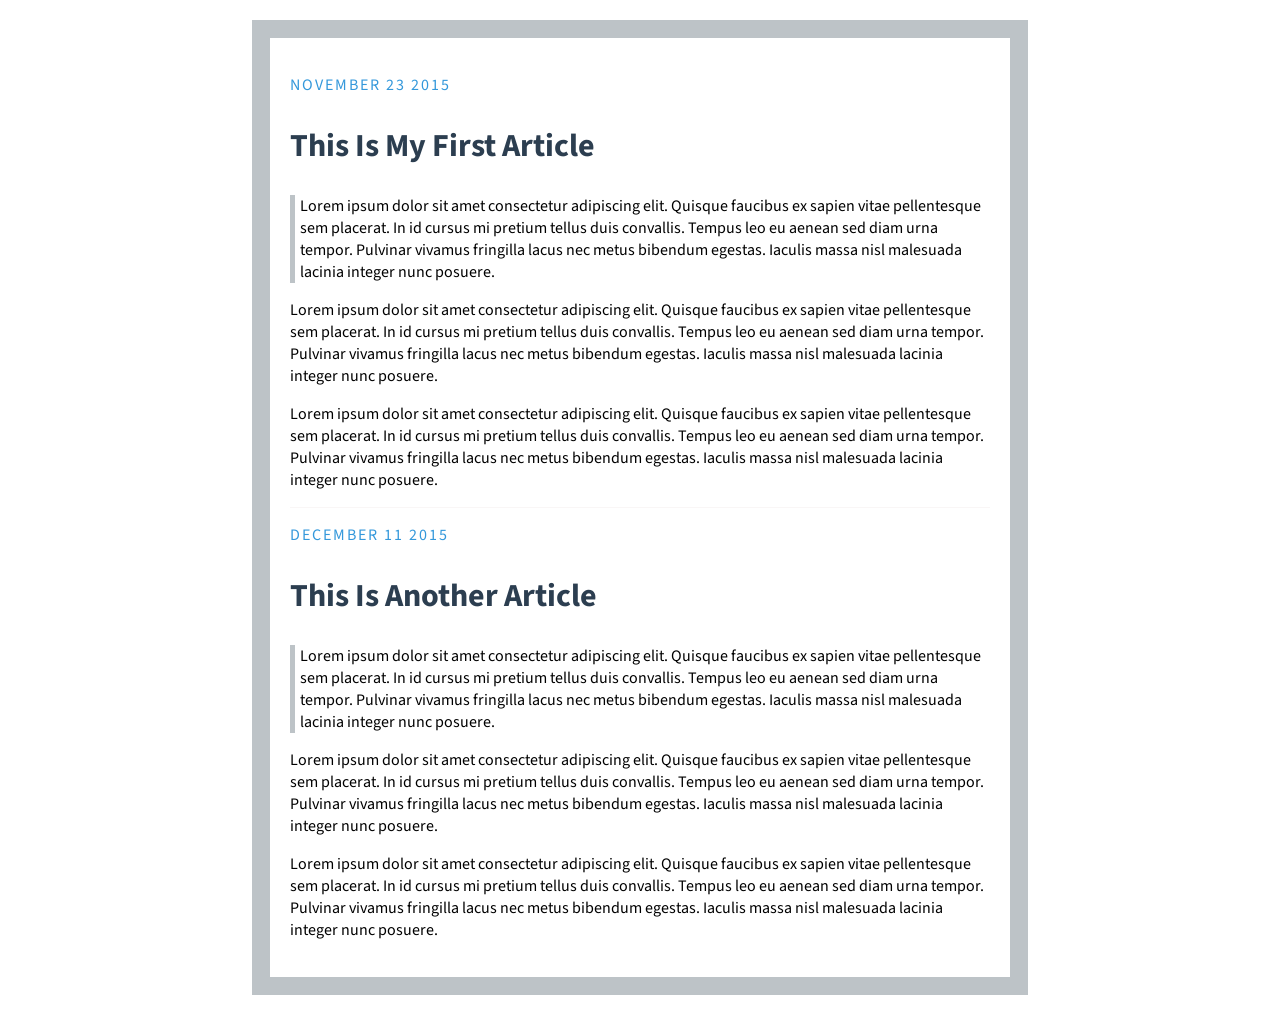
<file: index.html>
<!DOCTYPE html>
<html lang="en">
<head>
    <meta charset="UTF-8">
    <meta name="viewport" content="width=device-width, initial-scale=1.0">
    <link rel="preconnect" href="https://fonts.googleapis.com">
    <link rel="preconnect" href="https://fonts.gstatic.com" crossorigin>
    <link href="https://fonts.googleapis.com/css2?family=Source+Sans+3:ital,wght@0,200..900;1,200..900&display=swap" rel="stylesheet">
    <link rel="stylesheet" href="style.css">
    <title>My Blog</title>
</head>
<body>
    <p class="hello">November 23 2015</p>  

    <h2>This Is My First Article</h2>
    <div>
    <p>Lorem ipsum dolor sit amet consectetur adipiscing elit. Quisque faucibus ex sapien vitae pellentesque sem placerat.
        In id cursus mi pretium tellus duis convallis. Tempus leo eu aenean sed diam urna tempor. Pulvinar vivamus fringilla 
        lacus nec metus bibendum egestas. Iaculis massa nisl malesuada lacinia integer nunc posuere.
       
    </p>
    <p>
    Lorem ipsum dolor sit amet consectetur adipiscing elit. Quisque faucibus ex sapien vitae pellentesque sem placerat.
     In id cursus mi pretium tellus duis convallis. Tempus leo eu aenean sed diam urna tempor. Pulvinar vivamus fringilla
     lacus nec metus bibendum egestas. Iaculis massa nisl malesuada lacinia integer nunc posuere.
    </p>
    <p>
    Lorem ipsum dolor sit amet consectetur adipiscing elit. Quisque faucibus ex sapien vitae pellentesque sem placerat.
     In id cursus mi pretium tellus duis convallis. Tempus leo eu aenean sed diam urna tempor. Pulvinar vivamus fringilla
     lacus nec metus bibendum egestas. Iaculis massa nisl malesuada lacinia integer nunc posuere.
     </p>
     </div>
     <hr>

     <p class="hello">December 11 2015</p>

     <h2>This Is Another Article</h2>
     
     <div>
     <p>Lorem ipsum dolor sit amet consectetur adipiscing elit. Quisque faucibus ex sapien vitae pellentesque sem placerat.
        In id cursus mi pretium tellus duis convallis. Tempus leo eu aenean sed diam urna tempor. Pulvinar vivamus fringilla 
        lacus nec metus bibendum egestas. Iaculis massa nisl malesuada lacinia integer nunc posuere. 
    </p>
    <p>
    Lorem ipsum dolor sit amet consectetur adipiscing elit. Quisque faucibus ex sapien vitae pellentesque sem placerat.
     In id cursus mi pretium tellus duis convallis. Tempus leo eu aenean sed diam urna tempor. Pulvinar vivamus fringilla
     lacus nec metus bibendum egestas. Iaculis massa nisl malesuada lacinia integer nunc posuere. 
    </p>
    <p>
    Lorem ipsum dolor sit amet consectetur adipiscing elit. Quisque faucibus ex sapien vitae pellentesque sem placerat.
     In id cursus mi pretium tellus duis convallis. Tempus leo eu aenean sed diam urna tempor. Pulvinar vivamus fringilla
     lacus nec metus bibendum egestas. Iaculis massa nisl malesuada lacinia integer nunc posuere.</p>
     </div>

</body>
</html>
</file>
<file: style.css>
body {
    font-family: "Source Sans 3", sans-serif;
    max-width: 700px;
    margin: 20px auto;
    border: 18px solid #bdc3c7;
    padding: 20px;
}

.hello {
    color: #3498db;
    text-transform: uppercase;
    letter-spacing: 2px;
}

h2 {
    color: #2c3e50;
    font-size: 2.0rem;
}

hr {  
    height: 1px;
    background-color: #f9f6f6;
    border: none;
}

div p:nth-of-type(1)  {
    border-left: 5px solid #bdc3c7;
    padding-left: 5px;
}
</file>
<file: myblog.css>
body {
    font-family: "Source Sans 3", sans-serif;
    max-width: 700px;
    margin: 20px auto;
    border: 18px solid #bdc3c7;
    padding: 20px;
}

.hello {
    color: #3498db;
    text-transform: uppercase;
    letter-spacing: 2px;
}

h2 {
    color: #2c3e50;
    font-size: 2.0rem;
}

hr {  
    height: 1px;
    background-color: #f9f6f6;
    border: none;
}

div p:nth-of-type(1)  {
    border-left: 5px solid #bdc3c7;
    padding-left: 5px;
}
</file>
